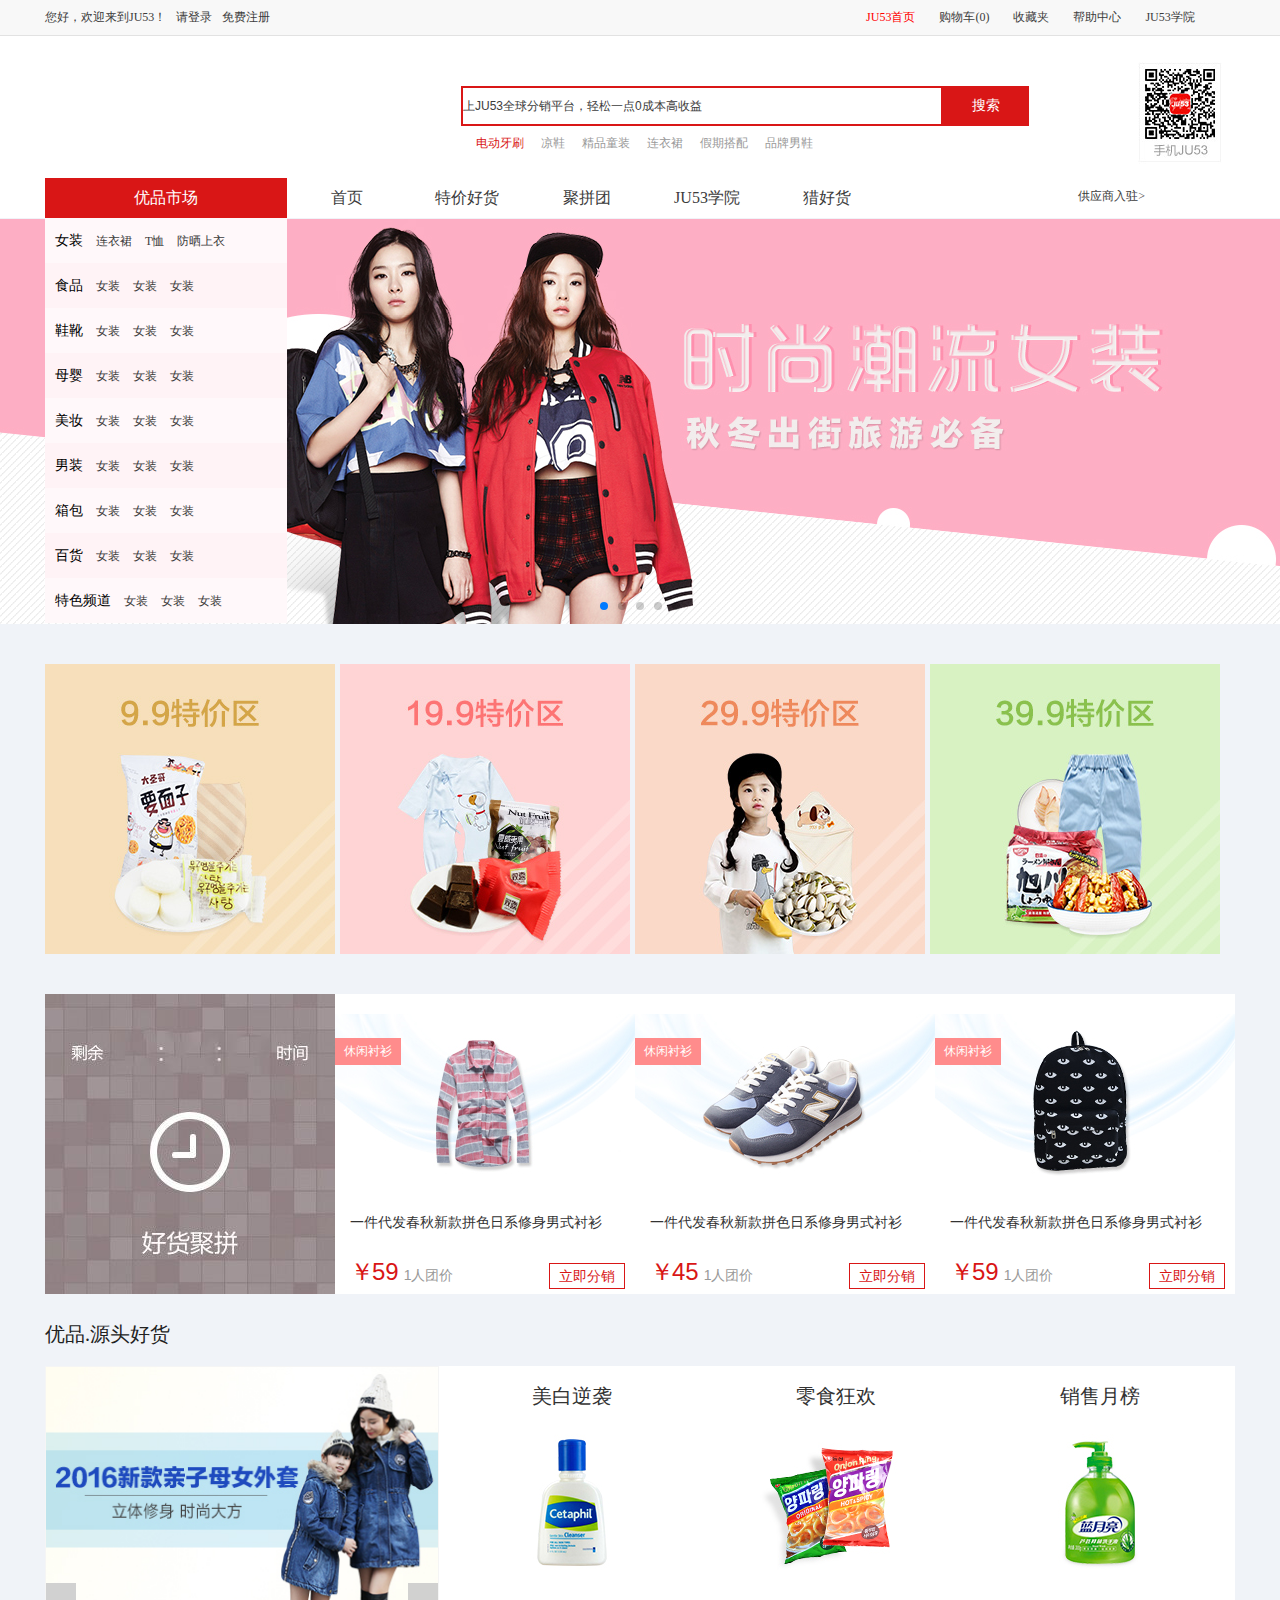
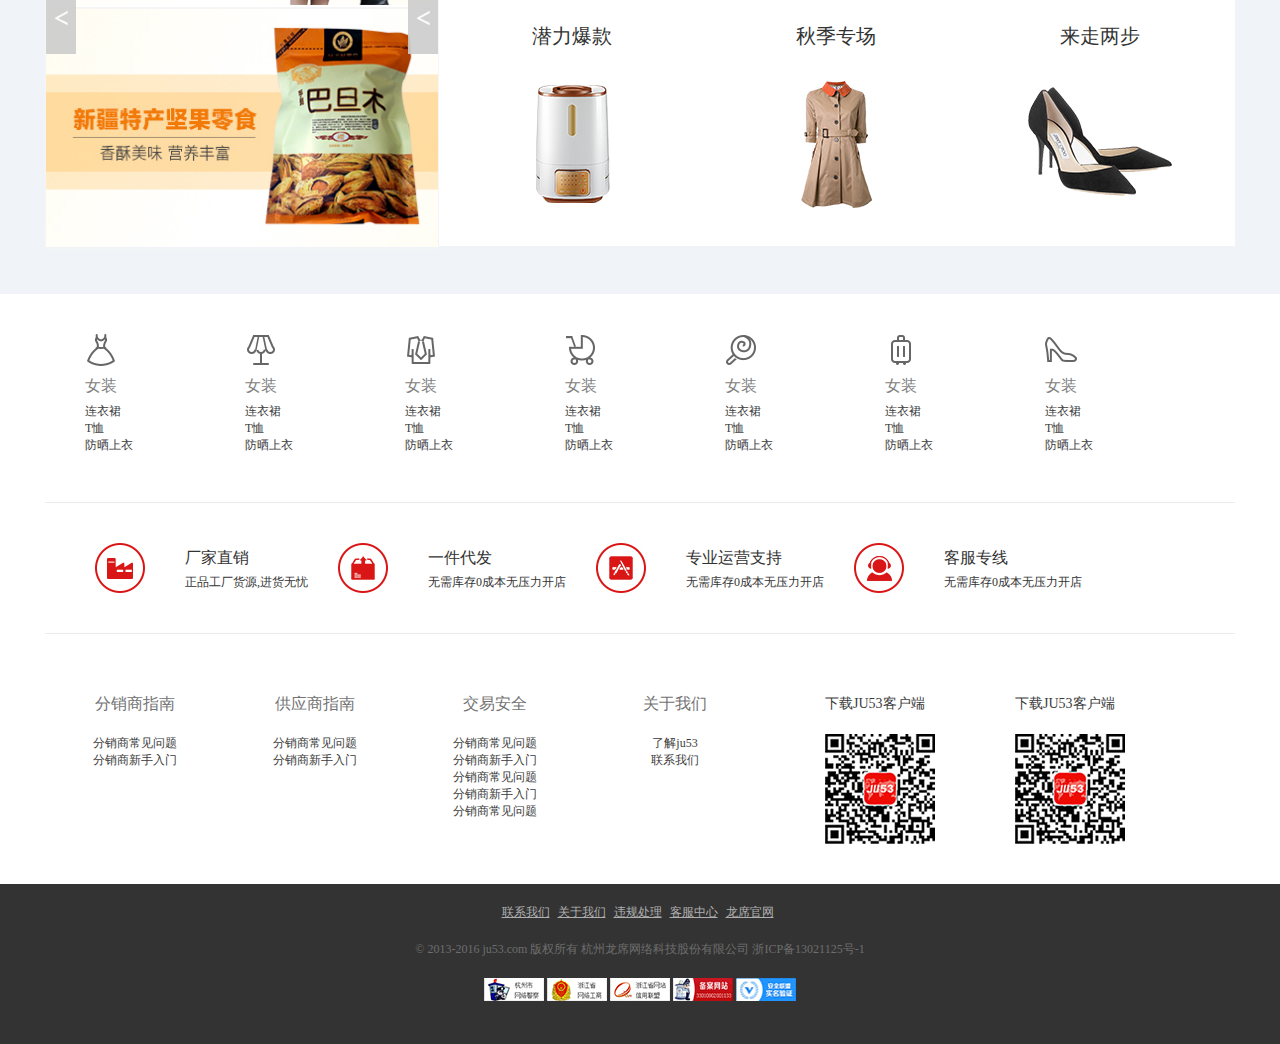
<file: index.html>
<!DOCTYPE html>
<html>

	<head>
		<meta charset="utf-8" />       
		<title>JU</title>
		<link href="css/swiper-3.4.2.min.css" rel="stylesheet" type="text/css" />

		<link href="css/animate.min.css" type="text/css" rel="stylesheet" />
		<link href="css/index01.css" rel="stylesheet" type="text/css" />
	
	</head>

	<body>
		
		
		
		
		
	<!--楼梯-->
	<div class="floor">
		<dl>
			<dt><img src="img/rt001.png"/> </dt>
			<dd class="floordd" style="float: left;">服饰鞋包</dd>
		</dl>
		<dl>
			<dt><img src="img/rt002.png"/></dt>
			<dd class="floordd" style="float: left;">母婴用品</dd>
		</dl>
		<dl>
			<dt><img src="img/rt003.png"/></dt>
			<dd class="floordd" style="float: left;">美妆日化</dd>
		</dl>
		<dl>
			<dt><img src="img/rt004.png"/></dt>
			<dd class="floordd" style="float: left;"> 饮料食品</dd>
		</dl>
		<dl>
			<dt><img src="img/rt005.png"/></dt>
			<dd class="floordd" style="float: left;">百货家居</dd>
		</dl>
		<dl class="zixunright">
			<dt><img src="img/rt006.png"/></dt>
			<dd>
				<ul class="floordd floorul">
					<li><img src="img/qqImg.png" style="width: 20px; height: 20px; float: left;"/>百货家居</li>
					<li><img src="img/qqImg.png" style="width: 20px; height: 20px; float: left;"/>百货家居</li>
					<li><img src="img/qqImg.png" style="width: 20px; height: 20px; float: left;"/>百货家居</li>
					<li><img src="img/qqImg.png" style="width: 20px; height: 20px; float: left;"/>百货家居</li>
					<li><img src="img/qqImg.png" style="width: 20px; height: 20px; float: left;"/>百货家居</li>
					<li><img src="img/qqImg.png" style="width: 20px; height: 20px; float: left;"/>百货家居</li>
				</ul>
			</dd>
			
		</dl>
		<dl>
			<dt><img src="img/rt007.png"/</dt>
			
		</dl>
	</div>
	
		
	
		
		
		
		<!--顶导航-->
		<div class="top">
			<div class="topnav">
				<ul class="tn_left">
					<li>您好，欢迎来到JU53！</li>
					<li>
						<a href="">请登录</a>
					</li>
					<li>
						<a href="">免费注册</a>
					</li>
				</ul>
				<ul class="tn_right">
					<li style="color: red;">JU53首页</li>
					<li>
						<a href="">购物车(0)</a>
					</li>
					<li>
						<a href="">收藏夹</a>
					</li>
					<li>
						<a href="">帮助中心</a>
					</li>
					<li>
						<a href="">JU53学院</a>
					</li>
				</ul>
				<div style="clear: both;">
					
				</div>
			</div>

		</div>
		<!--顶导航结束-->

		<div class="top_main">
			<div class="top_mainyx">

				<span class="logo"></span>

				<div class="form">
					<input type="text" name="suosu" id="suosu" value="上JU53全球分销平台，轻松一点0成本高收益" value="">
					<button>搜索</button>
					<div class="hotword">

						<a href="##" style="color: #D91616;">电动牙刷</a>
						<a href="##">凉鞋</a>
						<a href="##">精品童装</a>
						<a href="##">连衣裙</a>
						<a href="##">假期搭配</a>
						<a href="##">品牌男鞋</a>

					</div>
				</div>
			</div>

		</div>
		<!--主导航开始-->
		<div id="nav">

			<div class="mainnav">
				<p>优品市场</p>
				<ul class="list">
					<li class="bgff">
						<a href="##" class="fot14px ">女装</a>
						<a href="##">连衣裙</a>
						<a href="##">T恤</a>
						<a href="##">防晒上衣</a>
					</li>
					<li class="bgpk">
						<a href="##" class="fot14px">食品</a>
						<a href="##">女装</a>
						<a href="##">女装</a>
						<a href="##">女装</a>
					</li>
					<li class="bgff">
						<a href="##" class="fot14px ">鞋靴</a>
						<a href="##">女装</a>
						<a href="##">女装</a>
						<a href="##">女装</a>
					</li>
					<li class="bgpk">
						<a href="##" class="fot14px">母婴</a>
						<a href="##">女装</a>
						<a href="##">女装</a>
						<a href="##">女装</a>
					</li>
					<li class="bgff">
						<a href="##" class="fot14px ">美妆</a>
						<a href="##">女装</a>
						<a href="##">女装</a>
						<a href="##">女装</a>
					</li>
					<li class="bgpk">
						<a href="##" class="fot14px ">男装</a>
						<a href="##">女装</a>
						<a href="##">女装</a>
						<a href="##">女装</a>
					</li>
					<li class="bgff">
						<a href="##" class="fot14px ">箱包</a>
						<a href="##">女装</a>
						<a href="##">女装</a>
						<a href="##">女装</a>
					</li>
					<li  class="bgpk">
						<a href="##" class="fot14px ">百货</a>
						<a href="##">女装</a>
						<a href="##">女装</a>
						<a href="##">女装</a>
					</li>
					<li  class="bgff">
						<a href="##" class="fot14px ">特色频道</a>
						<a href="##">女装</a>
						<a href="##">女装</a>
						<a href="##">女装</a>
					</li>
					
				</ul>
				<ul class="navmenu">
					<li>
						<a href="">首页</a>
					</li>
					<li>
						<a href="index02.html">特价好货</a>
					</li>
					<li>
						<a href="">聚拼团</a>
					</li>
					<li>
						<a href="">JU53学院</a>
					</li>
					<li>
						<a href="index03.html">猎好货</a>
					</li>
				</ul>
				<span id="rz">
							供应商入驻>
						</span>
				<img src="img/ewm.jpg" class="navimg" />
			</div>

		</div>

		<!--主导航结束-->
		<!--banner开始-->
		<div class="banner">
			<div class="swiper-container">
    <div class="swiper-wrapper">
        <div class="swiper-slide " style="height: 405px; background:  center url(img/banner01.jpg);  background-size: cover;"></div>
        <div class="swiper-slide " style="height: 405px;  background: center url(img/banner02.jpg);   background-size: cover;"></div>
        <div class="swiper-slide " style="height: 405px;  background: center url(img/banner03.jpg);   background-size: cover;"></div>
        <div class="swiper-slide " style="height: 405px;  background: center url(img/banner04.jpg);   background-size: cover;"></div>
        <div class="swiper-slide " style="height: 405px;  background: center url(img/banner05.jpg);   background-size: cover;"></div>
    </div>
    <!-- 如果需要分页器 -->
    <div class="swiper-pagination"></div>
    

    
    
</div>
		</div>
		<!--banner结束-->
		<div></div>
<!--内容开始-->
<div class="content">
	
	<div class="conto" style="width:100%;">
		<div style="width:1190px">
		<img src="img/price04.jpg" />
		<img src="img/price03.jpg" />
		<img src="img/price02.jpg" />
		<img src="img/price01.jpg" />
		</div>
		
		
	</div>
	
	<div class="contt">
		<ul class="specialul">
			<li><img src="img/special_productBanner5.jpg"/></li>
			<li class="specialli ">
				
					<dl>
						<dt><img src="img/special_03.jpg"/></dt>
						<dd class="txt">休闲衬衫</dd>
						<dd class="text">一件代发春秋新款拼色日系修身男式衬衫</dd>
						<dd class="mom">
							<span class="money">￥</span>
							<span class="qn">59</span>
							<span class="peo">1人团价</span>
							<span class="fx">立即分销</span>
						</dd>
					</dl>
					
			
			</li>
			<li class="specialli ">
				
					<dl>
						<dt><img src="img/special_02.jpg"/></dt>
						<dd class="txt">休闲衬衫</dd>
						<dd class="text">一件代发春秋新款拼色日系修身男式衬衫</dd>
						<dd class="mom">
							<span class="money">￥</span>
							<span class="qn">45</span>
							<span class="peo">1人团价</span>
							<span class="fx">立即分销</span>
						</dd>
					</dl>
					
			
			</li>
			<li class="specialli ">
				
					<dl>
						<dt><img src="img/special_01.jpg"/></dt>
						<dd class="txt">休闲衬衫</dd>
						<dd class="text">一件代发春秋新款拼色日系修身男式衬衫</dd>
						<dd class="mom">
							<span class="money">￥</span>
							<span class="qn">59</span>
							<span class="peo">1人团价</span>
							<span class="fx">立即分销</span>
						</dd>
					</dl>
					
			
			</li>
		
		</ul>
		
	</div>
	
	
	
</div>


<!--源头好货-->
<div class="tab">
	

<div class="tab_1190">
	
	<h3 style="margin-bottom: 12px;">优品.源头好货</h3>
	<div class="tab_content">
		<div class="tab_left">
			<ul style="display:block;">
				<li class="border"><img src="img/tab_banner.jpg"/></li>
				<li  class="border"><img src="img/tab_bannert.jpg"/</li>
			</ul>
			<ul style="display: none;">
				<li  class="border"><img src="img/tab02.jpg"/></li>
				<li  class="border"><img src="img/tableft01.jpg"/></li>
			</ul>
			<div class="jt">
					
				<li class="li01"></li>
				<li class="li02"></li>
			
			</div>
		
		</div>
		<div class="tab_right">
			<ul>
				<li>
					<p>美白逆袭</p>
					<img src="img/tabt.jpg"/>
				</li>
				<li>
					<p>零食狂欢</p>
					<img src="img/tabs.jpg"/>
				</li>
				<li>
					<p>销售月榜</p>
					<img src="img/tabo.jpg"/>
				</li>
				<li>
					<p>潜力爆款</p>
					<img src="img/tabe.jpg"/>
				</li>
				<li>
					<p>秋季专场</p>
					<img src="img/tabf.jpg"/>
				</li>
				<li>
					<p>来走两步</p>
					<img src="img/tabh.jpg"/>
				</li>
				
				
				
			</ul>
		</div>
		
	</div>
	
</div>
</div>
<!--脚注-->
<div class="footer">
	<ul class="footer1190">
		<li>
			<p>
				<img src="img/ft004.png" />
			</p>
			
			<div id="fot">
				<p>女装</p>
				<p>连衣裙</p>
				<p>T恤</p>
				<p>防晒上衣</p>
			</div>
				
			
		</li>
		<li>
			<p>
				<img src="img/ft001.png" />
			</p>
			
			<div  id="fot">
				<p>女装</p>
				<p>连衣裙</p>
				<p>T恤</p>
				<p>防晒上衣</p>
			</div>
		</li>
		<li>
			<p>
				<img src="img/ft002.png" />
			</p>
			
			<div  id="fot">
				<p>女装</p>
				<p>连衣裙</p>
				<p>T恤</p>
				<p>防晒上衣</p>
			</div>
		</li>
		<li>
			<p>
				<img src="img/ft003.png" />
			</p>
			
			<div  id="fot">
				<p>女装</p>
				<p>连衣裙</p>
				<p>T恤</p>
				<p>防晒上衣</p>
			</div>
		</li>
		<li>
			<p>
				<img src="img/ft005.png" />
			</p>
			
			<div id="fot">
				<p>女装</p>
				<p>连衣裙</p>
				<p>T恤</p>
				<p>防晒上衣</p>
			</div>
		</li>
		<li>
			<p>
				<img src="img/ft006.png" />
			</p>
			
			<div  id="fot">
				<p>女装</p>
				<p>连衣裙</p>
				<p>T恤</p>
				<p>防晒上衣</p>
			</div>
		</li>
		<li>
			<p>
				<img src="img/ft007.png" />
			</p>
			
			<div  id="fot">
				<p>女装</p>
				<p>连衣裙</p>
				<p>T恤</p>
				<p>防晒上衣</p>
			</div>
		</li>
		
		
	</ul>
	
	<div class="log">
		<div class="logo_1190">
			<ul>
				<li>
					<img src="img/ft02.jpg"/>
					
				</li>
				
				
				<li class="float">
					<p>厂家直销</p>
					<p>正品工厂货源,进货无忧</p>
				</li>
				
				
				<li>
					<img src="img/ft03.jpg" />
				</li>
				
				
				<li  class="float">
					<p>一件代发</p>
					<p>无需库存0成本无压力开店</p>
				</li>
				
				<li>
					<img src="img/ft04.jpg" />
				</li>
				
				
				<li  class="float">
					<p>专业运营支持</p>
					<p>无需库存0成本无压力开店</p>
				</li>
				
				
				<li>
					<img src="img/ft05.jpg" />
				</li>
				
				
				<li  class="float">
					<p>客服专线</p>
					<p>无需库存0成本无压力开店</p>
				</li>
			</ul>
		</div>
	</div>
	
	<div class="down">
		<ul>
			<li class="firetli">分销商指南</li>
			<li>分销商常见问题</li>
			<li>分销商新手入门</li>
			
		</ul>
		
		
		<ul>
			<li class="firetli">供应商指南</li>
			<li>分销商常见问题</li>
			<li>分销商新手入门</li>
			
		</ul>
		
		
		<ul>
			<li class="firetli">交易安全</li>
			<li>分销商常见问题</li>
			<li>分销商新手入门</li>
			<li>分销商常见问题</li>
			<li>分销商新手入门</li>
			<li>分销商常见问题</li>
		
		</ul>
		<ul>
			<li class="firetli">关于我们</li>
			<li>了解ju53</li>
			<li>联系我们</li>
			
		</ul>
		
		
		<div class="down_logo">
			<div>
				<p>下载JU53客户端</p>
				<img src="img/ft06.jpg" />
			</div>
			
			<div>
				<p>下载JU53客户端</p>
				<img src="img/ft06.jpg" />
			</div>
		</div>
	</div>
	

</div>
<div class="foot">
	<div>
		<a href="">联系我们</a>
		<a href="">关于我们</a>
		<a href="">违规处理</a>
		<a href="">客服中心</a>
		<a href="">龙席官网</a>
		
	</div>
	<div style="color: #6e6e6e;">
            © 2013-2016 ju53.com 版权所有 杭州龙席网络科技股份有限公司 浙ICP备13021125号-1
    </div>
    <div class="foot_img">
    	<img src="img/ft08.jpg" />
    	<img src="img/ft09.jpg" />
    	<img src="img/ft10.jpg" />
    	<img src="img/ft11.jpg" />
    	<img src="img/ft12.jpg" />
    </div>
  
		
</div>


	
		<!--极速玩转分销-->

    
    		<div id="quikShare">
			<div class="quik_yx">
				<img src="img/quik_share.png" />
				<span class="exit_x">X</span>
			</div>
		</div>
		

	</body>
<script src="js/jquery-1.11.1.js"></script>
<script type="text/javascript" src="js/swiper-3.4.2.min.js"></script>
<script type="text/javascript">
	        
  var mySwiper = new Swiper ('.swiper-container', {
    
    loop: true,
    autoplayDisableOnInteraction : false,
    autoplay : 3000,
    
    // 如果需要分页器
    pagination: '.swiper-pagination',
  
  })

$(".floor dl").hover(function(){
	
	var i=$(this).index()+1;
	if(i<7){
			$(this).children("dd").show();
			$(this).children("dd").css("color", "rgb(217, 22, 22)");
			$(this).children("dt").find("img").eq(0).css("background-color","rgb(255, 245, 245)");//.find("img").;
			$(this).children("dt").find("img").eq(0).attr("src","img/rt0"+i+".png");
	}
	

},function(){
	var i=$(this).index()+1;
	if(i<7){
			$(this).children("dd").hide();
			$(this).children("dd").css("color", "rgb(217, 22, 22)");
			$(this).children("dt").find("img").eq(0).css("background-color","rgb(255, 255, 255)");//.find("img").;
			$(this).children("dt").find("img").eq(0).attr("src","img/rt00"+i+".png");
	} 
	
	
})
var currentIndex=0;//当前索引值等于0时
//var len=$(".tab_left ul").length-1;//ul的长度
//len=1
$(".li01").click(function(){
	//a=0进来
		currentIndex++;//当前a=1；
		//ul[0,1,2,3,4],默认ul[0]
		$(".tab_left ul").eq(currentIndex).show().siblings('ul').hide();	
		//ul[4]>>ul[0]
		if(currentIndex==$(".tab_left ul").length-1)
		{
			currentIndex=-1;
		}
})

$(".li02").click(function(){
		currentIndex++;
		$(".tab_left ul").eq(currentIndex).show().siblings('ul').hide();	
		if(currentIndex==$(".tab_left ul").length-1)
		{
			currentIndex=-1;
		}

})


$(".tab_right img").hover(function(){
	
	$(this).css("transform","translate(20px)");
	$(this).css("transition","2s");
	
	
},function(){
	$(this).css("transform","translate(0px)");
	$(this).css("transition","2s");
	
	
	
})
//固定底部


	//获取对应元素距离屏幕顶端的像素值
	var gao=$(".contt").offset().top;
	 
	var show = true; 
	
	$(window).scroll(function(){
		var huadong=$(document).scrollTop();
		
		if(huadong > gao && show ){
			/*停止所有动画防止animate重复*/
			$("#quikShare").stop();
			$(".floor").stop();
			$("#quikShare").fadeIn().animate({"left":"0"},1000);
			$(".floor").fadeIn().animate({"margin":"auto 95%"},1000);
	
		}
	
	});
	
	$("#quikShare .exit_x").click(function(){
		
		$("#quikShare").fadeOut().animate({"left":"-100%"},1000);
		show = false;
	});





</script>

</html>
</file>
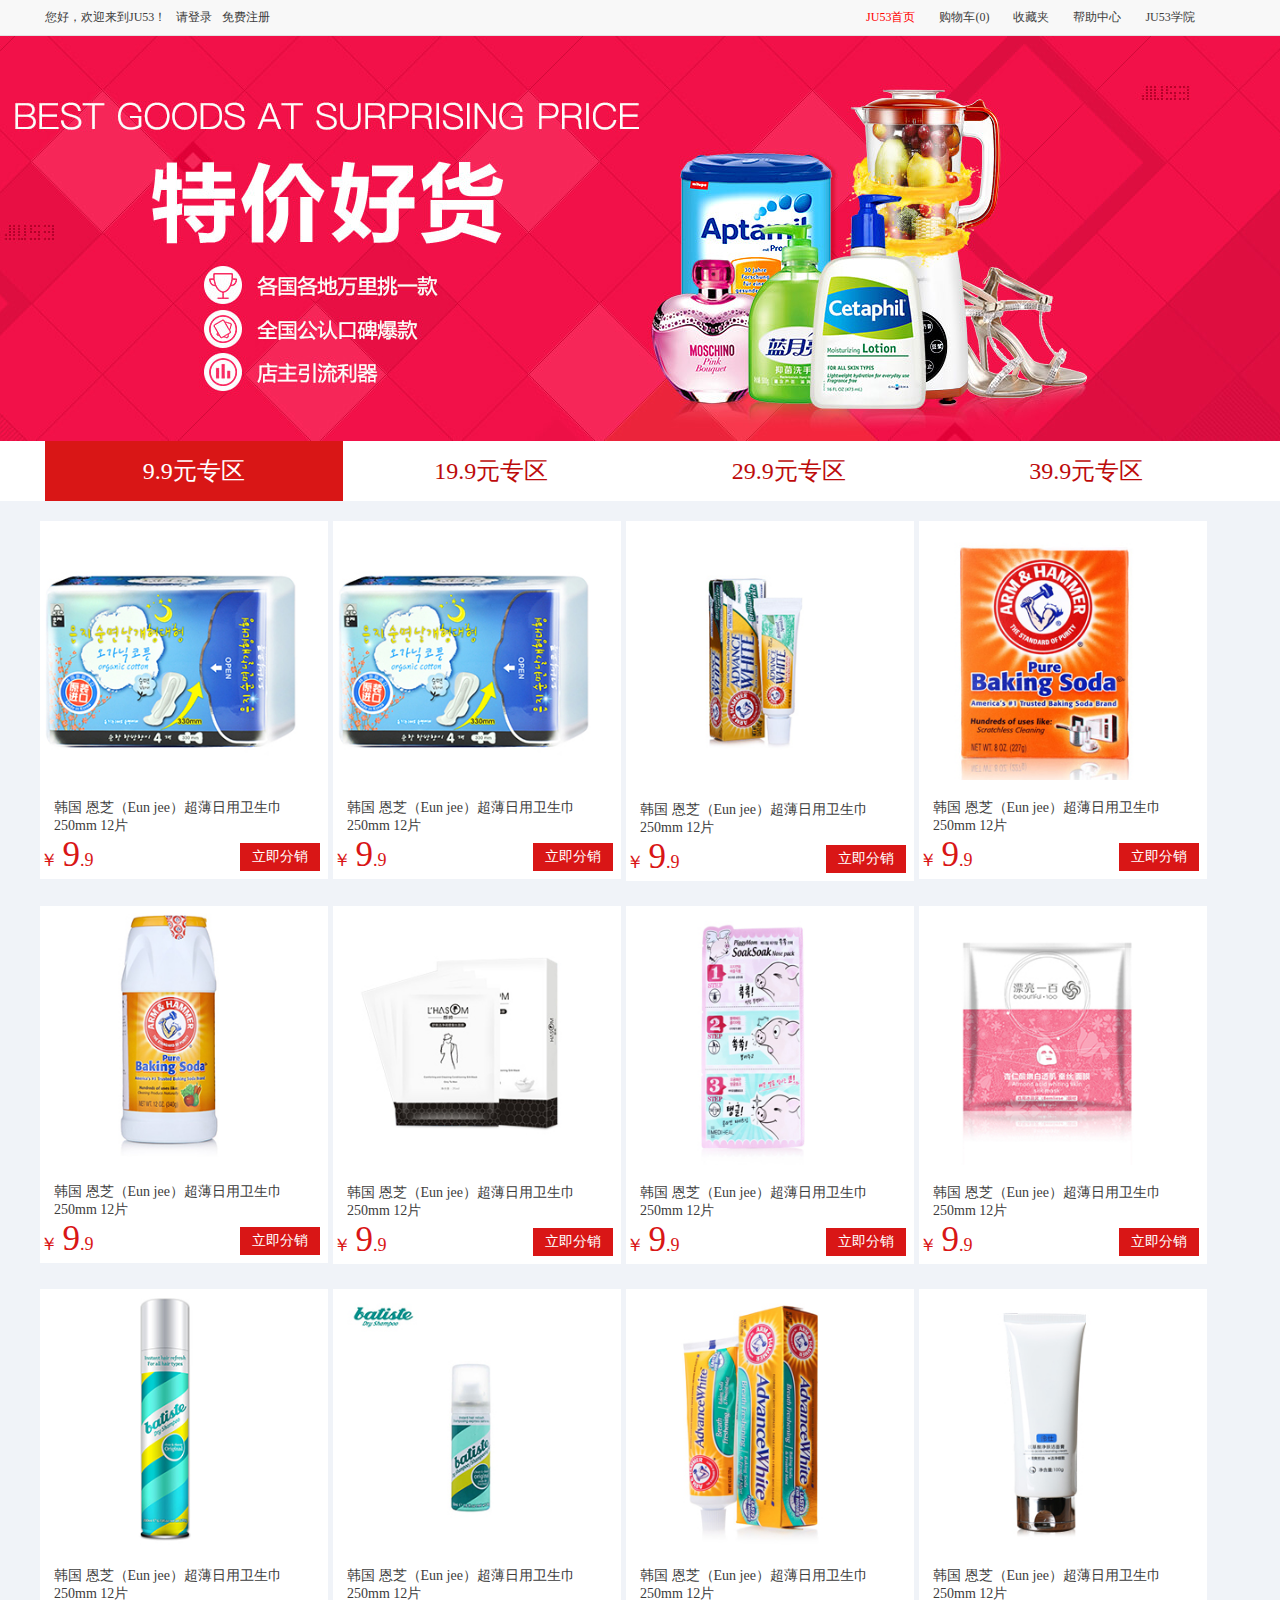
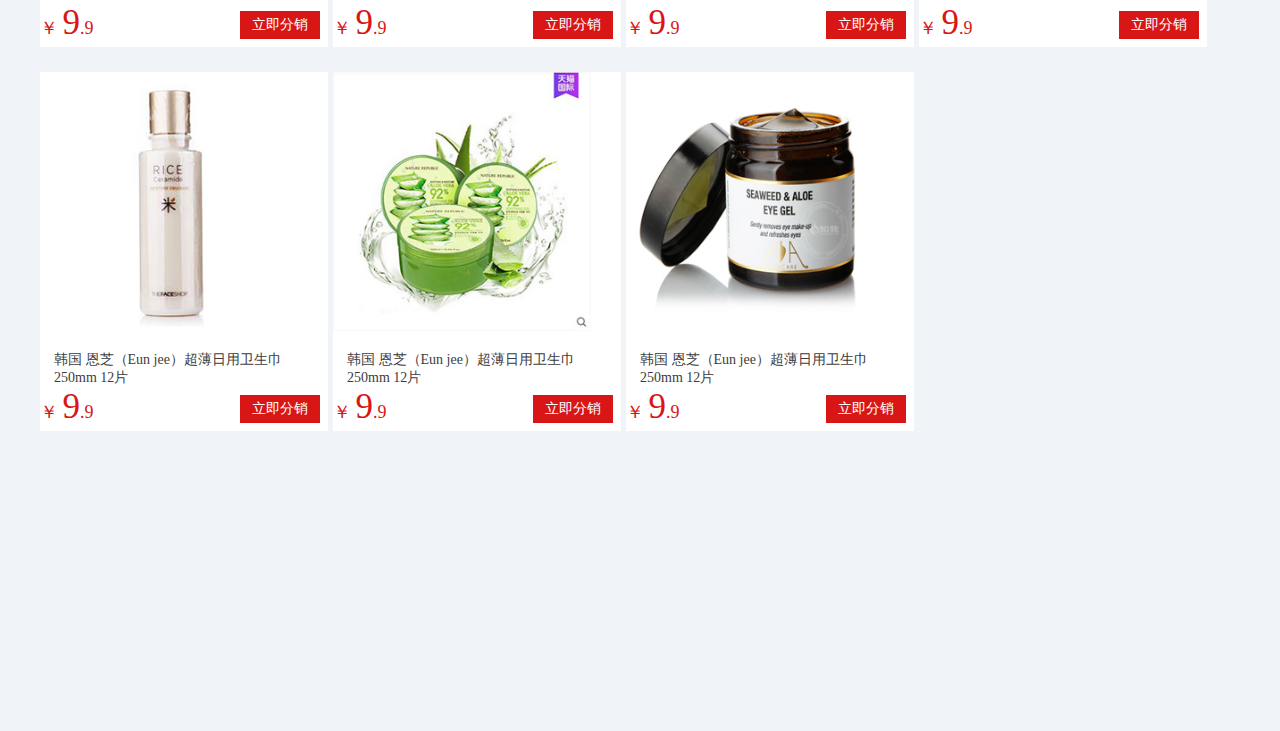
<file: index02.html>
<!DOCTYPE html>
<html>

	<head>
		<meta charset="UTF-8">
		<title>特价好货</title>
		<link href="css/index02.css" rel="stylesheet" type="text/css" />
	</head>

	<body>

		<!--顶导航-->
		<div class="top">
			<div class="topnav">
				<ul class="tn_left">
					<li>您好，欢迎来到JU53！</li>
					<li>
						<a href="">请登录</a>
					</li>
					<li>
						<a href="">免费注册</a>
					</li>
				</ul>
				<ul class="tn_right">
					<li style="color: red;">JU53首页</li>
					<li>
						<a href="">购物车(0)</a>
					</li>
					<li>
						<a href="">收藏夹</a>
					</li>
					<li>
						<a href="">帮助中心</a>
					</li>
					<li>
						<a href="">JU53学院</a>
					</li>
				</ul>
				<div style="clear: both;">

				</div>
			</div>

		</div>
		<!--顶导航结束-->
		<!--banner-->
		<div id="banner">
			<img src="img/tj01.jpg" />
		</div>
		<!--tab-->
		<div class="tab">
			<div class="tabnew">
				<ul class="tabx">
					<li class="change">9.9元专区</li>
					<li>19.9元专区</li>
					<li>29.9元专区</li>
					<li>39.9元专区</li>

				</ul>
				<!--整屏的选项卡的盒子-->
				<div class="taball">
					<!--9.9区-->
					<div class="nine">
						<ul class="nineul">
							<li>
								<img src="img/hd01.jpg" />
								<p class="hanzi">韩国 恩芝（Eun jee）超薄日用卫生巾 250mm 12片</p>
								<p class="n9">
									￥
									<span class="Big9">9</span>.9
								</p>
								<div class="nine_one">
								立即分销
								</div>
								<div class="nine_two">
									佣金:￥19.10
									<span>建议零售价:￥29.00</span>
								</div>
							</li>
							
							
							
							
							
							<li>
									<img src="img/hd02.jpg" />
								<p class="hanzi">韩国 恩芝（Eun jee）超薄日用卫生巾 250mm 12片</p>
								<p class="n9">
									￥
									<span class="Big9">9</span>.9
								</p>
								<div class="nine_one">
								立即分销
								</div>
								<div class="nine_two">
									佣金:￥19.10
									<span>建议零售价:￥29.00</span>
								</div>
							</li>
							
							
							
							
							<li>
									<img src="img/hd03.jpg" />
								<p class="hanzi">韩国 恩芝（Eun jee）超薄日用卫生巾 250mm 12片</p>
								<p class="n9">
									￥
									<span class="Big9">9</span>.9
								</p>
								<div class="nine_one">
								立即分销
								</div>
								<div class="nine_two">
									佣金:￥19.10
									<span>建议零售价:￥29.00</span>
								</div>
							</li>
							
							
							<li>
									<img src="img/hd04.jpg" />
								<p class="hanzi">韩国 恩芝（Eun jee）超薄日用卫生巾 250mm 12片</p>
								<p class="n9">
									￥
									<span class="Big9">9</span>.9
								</p>
								<div class="nine_one">
								立即分销
								</div>
								<div class="nine_two">
									佣金:￥19.10
									<span>建议零售价:￥29.00</span>
								</div>
							</li>
							
							<div style="clear: both;"></div>
							
							<li>
									<img src="img/hd05.jpg" />
								<p class="hanzi">韩国 恩芝（Eun jee）超薄日用卫生巾 250mm 12片</p>
								<p class="n9">
									￥
									<span class="Big9">9</span>.9
								</p>
								<div class="nine_one">
								立即分销
								</div>
								<div class="nine_two">
									佣金:￥19.10
									<span>建议零售价:￥29.00</span>
								</div>
							</li>
							
							<li>
									<img src="img/hd06.jpg" />
								<p class="hanzi">韩国 恩芝（Eun jee）超薄日用卫生巾 250mm 12片</p>
								<p class="n9">
									￥
									<span class="Big9">9</span>.9
								</p>
								<div class="nine_one">
								立即分销
								</div>
								<div class="nine_two">
									佣金:￥19.10
									<span>建议零售价:￥29.00</span>
								</div>
							</li>
							<li>
									<img src="img/hd07.jpg" />
								<p class="hanzi">韩国 恩芝（Eun jee）超薄日用卫生巾 250mm 12片</p>
								<p class="n9">
									￥
									<span class="Big9">9</span>.9
								</p>
								<div class="nine_one">
								立即分销
								</div>
								<div class="nine_two">
									佣金:￥19.10
									<span>建议零售价:￥29.00</span>
								</div>
							</li>
							
							
							<li>
									<img src="img/hd08.jpg" />
								<p class="hanzi">韩国 恩芝（Eun jee）超薄日用卫生巾 250mm 12片</p>
								<p class="n9">
									￥
									<span class="Big9">9</span>.9
								</p>
								<div class="nine_one">
								立即分销
								</div>
								<div class="nine_two">
									佣金:￥19.10
									<span>建议零售价:￥29.00</span>
								</div>
							</li>
							
								<div style="clear: both;"></div>
							<li>
									<img src="img/hd09.jpg" />
								<p class="hanzi">韩国 恩芝（Eun jee）超薄日用卫生巾 250mm 12片</p>
								<p class="n9">
									￥
									<span class="Big9">9</span>.9
								</p>
								<div class="nine_one">
								立即分销
								</div>
								<div class="nine_two">
									佣金:￥19.10
									<span>建议零售价:￥29.00</span>
								</div>
							</li>
							
							
							<li>
									<img src="img/hd10.jpg" />
								<p class="hanzi">韩国 恩芝（Eun jee）超薄日用卫生巾 250mm 12片</p>
								<p class="n9">
									￥
									<span class="Big9">9</span>.9
								</p>
								<div class="nine_one">
								立即分销
								</div>
								<div class="nine_two">
									佣金:￥19.10
									<span>建议零售价:￥29.00</span>
								</div>
							</li>
							
							
							<li>
									<img src="img/hd11.jpg" />
								<p class="hanzi">韩国 恩芝（Eun jee）超薄日用卫生巾 250mm 12片</p>
								<p class="n9">
									￥
									<span class="Big9">9</span>.9
								</p>
								<div class="nine_one">
								立即分销
								</div>
								<div class="nine_two">
									佣金:￥19.10
									<span>建议零售价:￥29.00</span>
								</div>
							</li>
							
							
							<li>
									<img src="img/hd12.jpg" />
								<p class="hanzi">韩国 恩芝（Eun jee）超薄日用卫生巾 250mm 12片</p>
								<p class="n9">
									￥
									<span class="Big9">9</span>.9
								</p>
								<div class="nine_one">
								立即分销
								</div>
								<div class="nine_two">
									佣金:￥19.10
									<span>建议零售价:￥29.00</span>
								</div>
							</li>
								<div style="clear: both;"></div>
							
							<li>
									<img src="img/hd13.jpg" />
								<p class="hanzi">韩国 恩芝（Eun jee）超薄日用卫生巾 250mm 12片</p>
								<p class="n9">
									￥
									<span class="Big9">9</span>.9
								</p>
								<div class="nine_one">
								立即分销
								</div>
								<div class="nine_two">
									佣金:￥19.10
									<span>建议零售价:￥29.00</span>
								</div>
							</li>
							
							
							<li>
									<img src="img/hd14.jpg" />
								<p class="hanzi">韩国 恩芝（Eun jee）超薄日用卫生巾 250mm 12片</p>
								<p class="n9">
									￥
									<span class="Big9">9</span>.9
								</p>
								<div class="nine_one">
								立即分销
								</div>
								<div class="nine_two">
									佣金:￥19.10
									<span>建议零售价:￥29.00</span>
								</div>
							</li>
							
							<li>
									<img src="img/hd15.jpg" />
								<p class="hanzi">韩国 恩芝（Eun jee）超薄日用卫生巾 250mm 12片</p>
								<p class="n9">
									￥
									<span class="Big9">9</span>.9
								</p>
								<div class="nine_one">
								立即分销
								</div>
								<div class="nine_two">
									佣金:￥19.10
									<span>建议零售价:￥29.00</span>
								</div>
							</li>
						

						</ul>

					</div>








<!--19.9区-->
					<div class="nineteen">
						<ul class="nineul">
							<li>
								<img src="img/hd08.jpg" />
								<p class="hanzi">韩国 恩芝（Eun jee）超薄日用卫生巾 250mm 12片</p>
								<p class="n9">
									￥
									<span class="Big9">9</span>.9
								</p>
								<div class="nine_one">
								立即分销
								</div>
								<div class="nine_two">
									佣金:￥19.10
									<span>建议零售价:￥29.00</span>
								</div>
							</li>
							
							
							
							
							
							<li>
									<img src="img/hd02.jpg" />
								<p class="hanzi">韩国 恩芝（Eun jee）超薄日用卫生巾 250mm 12片</p>
								<p class="n9">
									￥
									<span class="Big9">9</span>.9
								</p>
								<div class="nine_one">
								立即分销
								</div>
								<div class="nine_two">
									佣金:￥19.10
									<span>建议零售价:￥29.00</span>
								</div>
							</li>
							
							
							
							
							<li>
									<img src="img/hd03.jpg" />
								<p class="hanzi">韩国 恩芝（Eun jee）超薄日用卫生巾 250mm 12片</p>
								<p class="n9">
									￥
									<span class="Big9">9</span>.9
								</p>
								<div class="nine_one">
								立即分销
								</div>
								<div class="nine_two">
									佣金:￥19.10
									<span>建议零售价:￥29.00</span>
								</div>
							</li>
							
							
							<li>
									<img src="img/hd04.jpg" />
								<p class="hanzi">韩国 恩芝（Eun jee）超薄日用卫生巾 250mm 12片</p>
								<p class="n9">
									￥
									<span class="Big9">9</span>.9
								</p>
								<div class="nine_one">
								立即分销
								</div>
								<div class="nine_two">
									佣金:￥19.10
									<span>建议零售价:￥29.00</span>
								</div>
							</li>
								<div style="clear: both;"></div>
							
							
							<li>
									<img src="img/hd05.jpg" />
								<p class="hanzi">韩国 恩芝（Eun jee）超薄日用卫生巾 250mm 12片</p>
								<p class="n9">
									￥
									<span class="Big9">9</span>.9
								</p>
								<div class="nine_one">
								立即分销
								</div>
								<div class="nine_two">
									佣金:￥19.10
									<span>建议零售价:￥29.00</span>
								</div>
							</li>
							
							<li>
									<img src="img/hd06.jpg" />
								<p class="hanzi">韩国 恩芝（Eun jee）超薄日用卫生巾 250mm 12片</p>
								<p class="n9">
									￥
									<span class="Big9">9</span>.9
								</p>
								<div class="nine_one">
								立即分销
								</div>
								<div class="nine_two">
									佣金:￥19.10
									<span>建议零售价:￥29.00</span>
								</div>
							</li>
							<li>
									<img src="img/hd07.jpg" />
								<p class="hanzi">韩国 恩芝（Eun jee）超薄日用卫生巾 250mm 12片</p>
								<p class="n9">
									￥
									<span class="Big9">9</span>.9
								</p>
								<div class="nine_one">
								立即分销
								</div>
								<div class="nine_two">
									佣金:￥19.10
									<span>建议零售价:￥29.00</span>
								</div>
							</li>
							
							
							<li>
									<img src="img/hd08.jpg" />
								<p class="hanzi">韩国 恩芝（Eun jee）超薄日用卫生巾 250mm 12片</p>
								<p class="n9">
									￥
									<span class="Big9">9</span>.9
								</p>
								<div class="nine_one">
								立即分销
								</div>
								<div class="nine_two">
									佣金:￥19.10
									<span>建议零售价:￥29.00</span>
								</div>
							</li>
								<div style="clear: both;"></div>
							
							<li>
									<img src="img/hd09.jpg" />
								<p class="hanzi">韩国 恩芝（Eun jee）超薄日用卫生巾 250mm 12片</p>
								<p class="n9">
									￥
									<span class="Big9">9</span>.9
								</p>
								<div class="nine_one">
								立即分销
								</div>
								<div class="nine_two">
									佣金:￥19.10
									<span>建议零售价:￥29.00</span>
								</div>
							</li>
							
							
							<li>
									<img src="img/hd10.jpg" />
								<p class="hanzi">韩国 恩芝（Eun jee）超薄日用卫生巾 250mm 12片</p>
								<p class="n9">
									￥
									<span class="Big9">9</span>.9
								</p>
								<div class="nine_one">
								立即分销
								</div>
								<div class="nine_two">
									佣金:￥19.10
									<span>建议零售价:￥29.00</span>
								</div>
							</li>
							
							
							<li>
									<img src="img/hd11.jpg" />
								<p class="hanzi">韩国 恩芝（Eun jee）超薄日用卫生巾 250mm 12片</p>
								<p class="n9">
									￥
									<span class="Big9">9</span>.9
								</p>
								<div class="nine_one">
								立即分销
								</div>
								<div class="nine_two">
									佣金:￥19.10
									<span>建议零售价:￥29.00</span>
								</div>
							</li>
							
							
							<li>
									<img src="img/hd12.jpg" />
								<p class="hanzi">韩国 恩芝（Eun jee）超薄日用卫生巾 250mm 12片</p>
								<p class="n9">
									￥
									<span class="Big9">9</span>.9
								</p>
								<div class="nine_one">
								立即分销
								</div>
								<div class="nine_two">
									佣金:￥19.10
									<span>建议零售价:￥29.00</span>
								</div>
							</li>
							
								<div style="clear: both;"></div>
							<li>
									<img src="img/hd13.jpg" />
								<p class="hanzi">韩国 恩芝（Eun jee）超薄日用卫生巾 250mm 12片</p>
								<p class="n9">
									￥
									<span class="Big9">9</span>.9
								</p>
								<div class="nine_one">
								立即分销
								</div>
								<div class="nine_two">
									佣金:￥19.10
									<span>建议零售价:￥29.00</span>
								</div>
							</li>
							
							
							<li>
									<img src="img/hd14.jpg" />
								<p class="hanzi">韩国 恩芝（Eun jee）超薄日用卫生巾 250mm 12片</p>
								<p class="n9">
									￥
									<span class="Big9">9</span>.9
								</p>
								<div class="nine_one">
								立即分销
								</div>
								<div class="nine_two">
									佣金:￥19.10
									<span>建议零售价:￥29.00</span>
								</div>
							</li>
							
							<li>
									<img src="img/hd15.jpg" />
								<p class="hanzi">韩国 恩芝（Eun jee）超薄日用卫生巾 250mm 12片</p>
								<p class="n9">
									￥
									<span class="Big9">9</span>.9
								</p>
								<div class="nine_one">
								立即分销
								</div>
								<div class="nine_two">
									佣金:￥19.10
									<span>建议零售价:￥29.00</span>
								</div>
							</li>
						

						</ul>

					</div>
				</div>

			</div>

		</div>
		<script src="js/jquery-1.11.1.js"></script>
		<script type="text/javascript" src="js/index02.js"></script>
	</body>

</html>
</file>
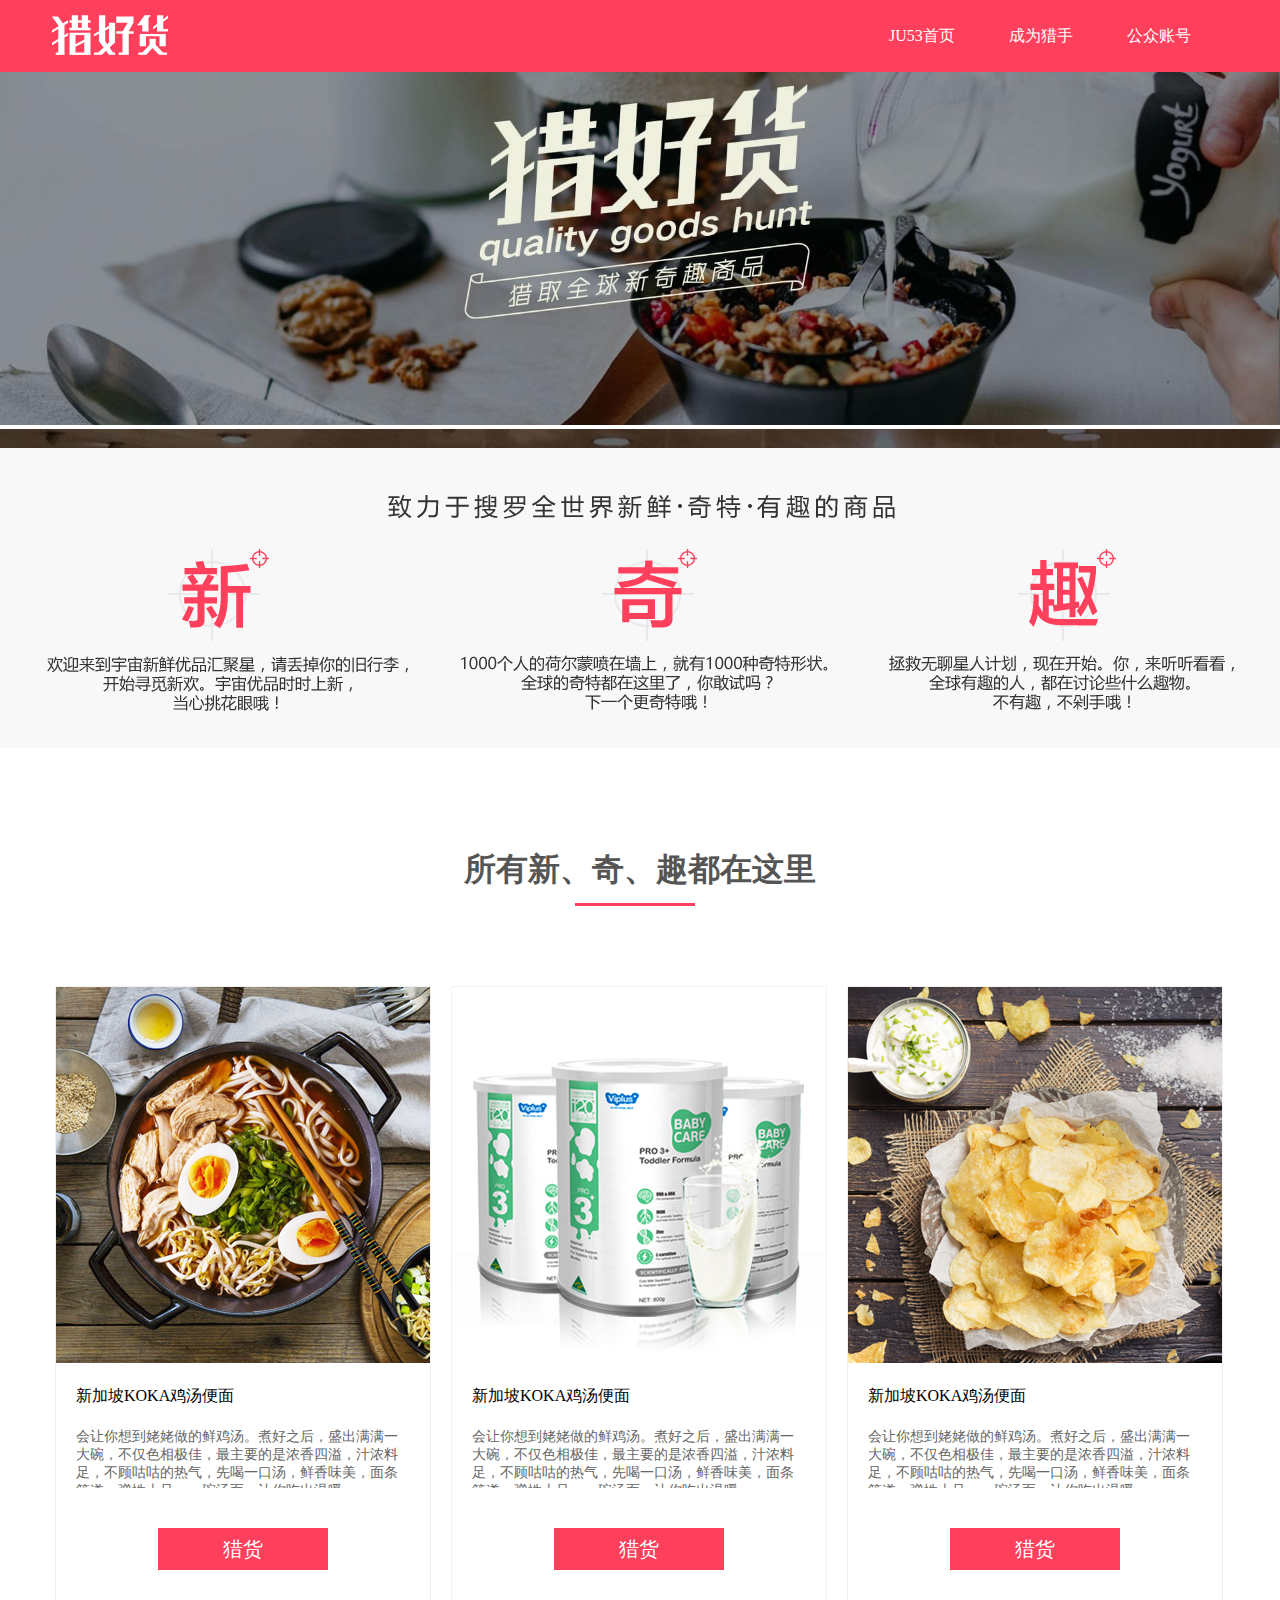
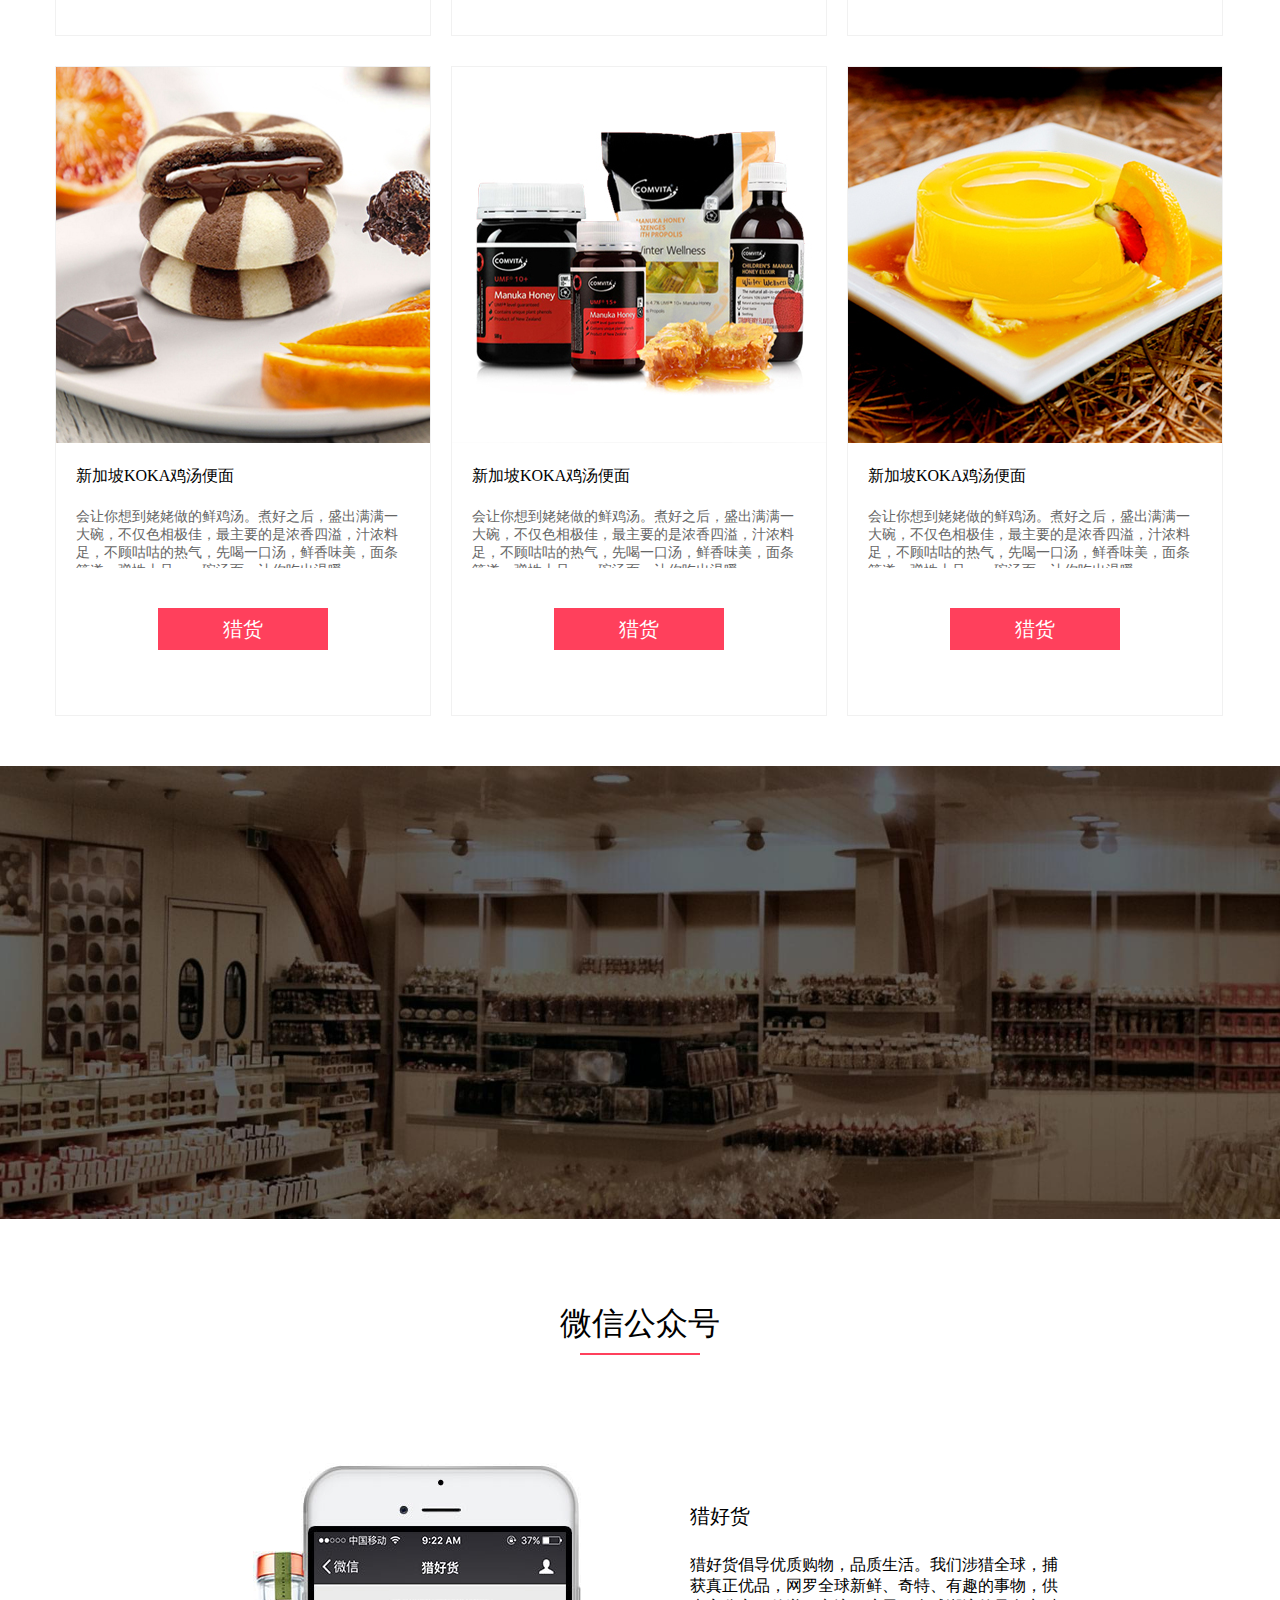
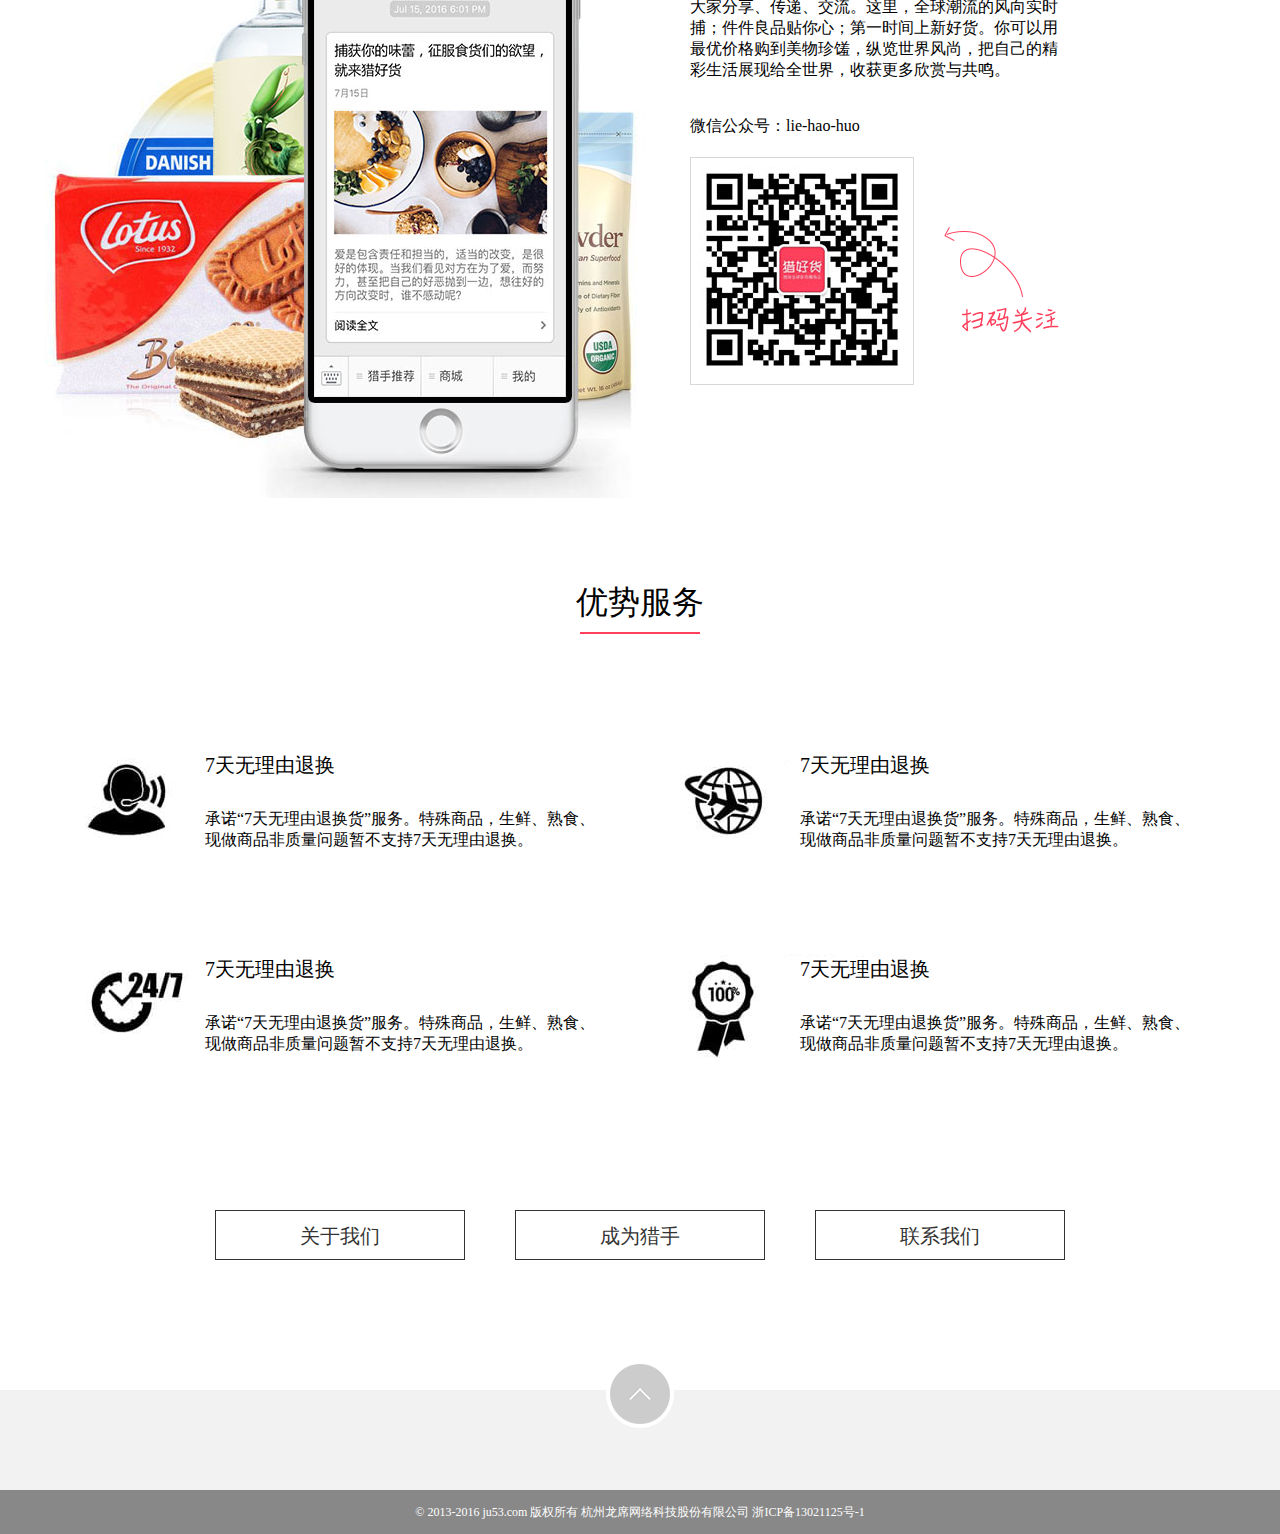
<file: index03.html>
<!DOCTYPE html>
<html>

	<head>
		<meta charset="UTF-8">
		<title>猎好货</title>
		<link rel="stylesheet" type="text/css" href="css/index03.css" />
	</head>

	<body>
		<!--导航-->
		<div id="nav">
			<div class="mainnav">
				<div class="navLogo">
					<img src="img/hunt_logo.png" />
				</div>
				<div class="navmenu">
					<a href="">JU53首页</a>
					<a href="">成为猎手</a>
					<a href="">公众账号</a>
				</div>
			</div>
		</div>
		<!--banner-->
		<div class="banner">

			<img src="img/hunt_banner.jpg" />
			<img src="img/hunt_banner2.jpg" />

		</div>

		<div class="text">
			<div class="text_img">

				<img src="img/hunt_bannerTxt.png" />

			</div>
		</div>
		<div class="list">
			<div class="list_menu">
				<h3>所有新、奇、趣都在这里</h3>
				<span id="span"></span>

				<ul class="list_tab">

					<li>
						<dl>
							<dt style="height: 376px;"><img src="img/proList_pro1.jpg"/></dt>
							<dd class="dd01">新加坡KOKA鸡汤便面</dd>
							<dd class="dd02">会让你想到姥姥做的鲜鸡汤。煮好之后，盛出满满一大碗，不仅色相极佳，最主要的是浓香四溢，汁浓料足，不顾咕咕的热气，先喝一口汤，鲜香味美，面条筋道，弹性十足。一碗汤面，让你吃出温暖。</dd>
							<dd class="dd03">猎货</dd>
							<dd class="dd04">
								<img src="img/hunt_ewm1.jpg" />
							</dd>
						</dl>

					</li>
					<li>
						<dl>
							<dt style="height: 376px;"><img src="img/proList_pro2.jpg"/></dt>
							<dd class="dd01">新加坡KOKA鸡汤便面</dd>
							<dd class="dd02">会让你想到姥姥做的鲜鸡汤。煮好之后，盛出满满一大碗，不仅色相极佳，最主要的是浓香四溢，汁浓料足，不顾咕咕的热气，先喝一口汤，鲜香味美，面条筋道，弹性十足。一碗汤面，让你吃出温暖。</dd>
							<dd class="dd03">猎货</dd>
							<dd class="dd04">
								<img src="img/hunt_ewm1.jpg" />
							</dd>
						</dl>
					</li>
					<li>

						<dl>
							<dt style="height: 376px;"><img src="img/proList_pro3.jpg"/></dt>
							<dd class="dd01">新加坡KOKA鸡汤便面</dd>
							<dd class="dd02">会让你想到姥姥做的鲜鸡汤。煮好之后，盛出满满一大碗，不仅色相极佳，最主要的是浓香四溢，汁浓料足，不顾咕咕的热气，先喝一口汤，鲜香味美，面条筋道，弹性十足。一碗汤面，让你吃出温暖。</dd>
							<dd class="dd03">猎货</dd>
							<dd class="dd04">
								<img src="img/hunt_ewm1.jpg" />
							</dd>
						</dl>

					</li>
					<li>

						<dl>
							<dt style="height: 376px;"><img src="img/proList_pro4.jpg"/></dt>
							<dd class="dd01">新加坡KOKA鸡汤便面</dd>
							<dd class="dd02">会让你想到姥姥做的鲜鸡汤。煮好之后，盛出满满一大碗，不仅色相极佳，最主要的是浓香四溢，汁浓料足，不顾咕咕的热气，先喝一口汤，鲜香味美，面条筋道，弹性十足。一碗汤面，让你吃出温暖。</dd>
							<dd class="dd03">猎货</dd>
							<dd class="dd04">
								<img src="img/hunt_ewm1.jpg" />
							</dd>
						</dl>

					</li>
					<li>

						<dl>
							<dt style="height: 376px;"><img src="img/proList_pro5.jpg"/></dt>
							<dd class="dd01">新加坡KOKA鸡汤便面</dd>
							<dd class="dd02">会让你想到姥姥做的鲜鸡汤。煮好之后，盛出满满一大碗，不仅色相极佳，最主要的是浓香四溢，汁浓料足，不顾咕咕的热气，先喝一口汤，鲜香味美，面条筋道，弹性十足。一碗汤面，让你吃出温暖。</dd>
							<dd class="dd03">猎货</dd>
							<dd class="dd04">
								<img src="img/hunt_ewm1.jpg" />
							</dd>
						</dl>

					</li>
					<li>

						<dl>
							<dt style="height: 376px;"><img src="img/proList_pro6.jpg"/></dt>
							<dd class="dd01">新加坡KOKA鸡汤便面</dd>
							<dd class="dd02">会让你想到姥姥做的鲜鸡汤。煮好之后，盛出满满一大碗，不仅色相极佳，最主要的是浓香四溢，汁浓料足，不顾咕咕的热气，先喝一口汤，鲜香味美，面条筋道，弹性十足。一碗汤面，让你吃出温暖。</dd>
							<dd class="dd03">猎货</dd>
							<dd class="dd04">
								<img src="img/hunt_ewm1.jpg" />
							</dd>
						</dl>

					</li>

				</ul>

			</div>

		</div>

		<div class="box">
			<img src="img/hunt_banner2.jpg" />
		</div>

		<div class="downBox">
			<div class="downpart01">
				<p class="weixin">
					微信公众号
					<span></span>

				</p>
				<ul>
					<li>

						<img src="img/hunt_bannerPhone.jpg" />
					</li>
					<li>
						<div class="txtdiv">
							<h3 class="h3">猎好货</h3>
							<p class="txt">猎好货倡导优质购物，品质生活。我们涉猎全球，捕获真正优品，网罗全球新鲜、奇特、有趣的事物，供大家分享、传递、交流。这里，全球潮流的风向实时捕；件件良品贴你心；第一时间上新好货。你可以用最优价格购到美物珍馐，纵览世界风尚，把自己的精彩生活展现给全世界，收获更多欣赏与共鸣。</p>
							<p class="wechat">微信公众号：lie-hao-huo</p>
							<div class="L_pic">
								<div class="pic_img">
									<img src="img/hunt_ewm2.jpg" />

								</div>
								<div class="pic_img02">

									<img src="img/hunt_ewmR.jpg.png" />
								</div>
							</div>

						</div>

					</li>

				</ul>

			</div>

		</div>
		<div style="clear: both;">

		</div>

		<div class="fuwu">
			<div class="fuwuyx">
				<p class="fuwutitle">
					优势服务
					<span></span>
				</p>
				<ul class="fuwulist">
					<li>
						<img src="img/hunt_bannerCon1.jpg" />
						<div class="con_txt">
							<h3>7天无理由退换</h3>
							<p>承诺“7天无理由退换货”服务。特殊商品，生鲜、熟食、现做商品非质量问题暂不支持7天无理由退换。</p>
						</div>
					</li>
					<li>
						<img src="img/hunt_bannerCon2.jpg" />
						<div class="con_txt">
							<h3>7天无理由退换</h3>
							<p>承诺“7天无理由退换货”服务。特殊商品，生鲜、熟食、现做商品非质量问题暂不支持7天无理由退换。</p>
						</div>
					</li>
					<li>
						<img src="img/hunt_bannerCon3.jpg" />
						<div class="con_txt">
							<h3>7天无理由退换</h3>
							<p>承诺“7天无理由退换货”服务。特殊商品，生鲜、熟食、现做商品非质量问题暂不支持7天无理由退换。</p>
						</div>
					</li>
					<li>
						<img src="img/hunt_bannerCon4.jpg" />
						<div class="con_txt">
							<h3>7天无理由退换</h3>
							<p>承诺“7天无理由退换货”服务。特殊商品，生鲜、熟食、现做商品非质量问题暂不支持7天无理由退换。</p>
						</div>
					</li>
				</ul>
			</div>

		</div>

		<div style="clear: both;"></div>
		
		
		
		
		<div class="link_our">
			<ul class="our">
				
				<li>
					<a href="#box2">关于我们</a>
					
				</li>
				<li>
					
					<a href="#box1">成为猎手</a>
					
				</li>
				<li>
					<a href="##" target="_blank">联系我们</a>
					
				</li>

			</ul>

		</div>
<div class="gray_bg"  id="returnTop">
<img src="img/hunt_upArrow.png" />    
</div>
<div class="hunt_footer">
    © 2013-2016 ju53.com 版权所有 杭州龙席网络科技股份有限公司 浙ICP备13021125号-1
</div>
		<script type="text/javascript" src="js/jquery-1.11.1.js"></script>
		<script type="text/javascript">
			var timer = null;
			var n = 0;
			timer = setInterval(show, 2000);

			function show() {
				n++;
				if(n == 2) {
					n = 0;
				}

				$(".banner img").eq(n).show().siblings().hide();

			};

			$(".list_tab >li> dl").mouseenter(function() {
				$(this).children("dt").css("height", "240px")
				$(this).children(".dd04").show();
				$(this).children(".dd03").hide();
				//$(".list_tab >li> dl .dd03").hide().siblings(".list_tab >li> dl .dd04").show();

			})

			$(".list_tab >li> dl").mouseleave(function() {
				$(this).children("dt").css("height", "376px")
				$(this).children(".dd04").hide();
				$(this).children(".dd03").show();

			})
			
			
			
			
			$("#returnTop").click(function(){
				
			//                        滚动到顶部      距离顶部0        执行时间
             $('body,html').animate({ scrollTop: 0 }, 500);
             
           	})	
			
			
	
			

		</script>
	</body>

</html>
</file>
<file: css/index01.css>
*{
	margin:  auto;
	padding: 0;
	font-size: 12px;
	color: #3C3C3C;
	list-style: none;
}

a{
	text-decoration: none;
}
body{
background-color: #F0F3F8;	
}
/*顶导航开始*/
.top{
	width: 100%;
	height: 35px;
	background: #f8f8f8;
	border-bottom: 1px solid #e2e2e2;
}
.topnav{
	
	width: 1190px;
	line-height: 35px;

}
.tn_left{
	width: 60%;
	line-height: 35px;
	float: left;

}
.tn_left li{
	text-align: center;
	margin-right: 10px;
	float: left;

}
.tn_right{
	width: 31%;
	line-height: 35px;
	float: right;

}
.tn_right li{
	text-align: center;
	margin-right: 24px;
	float: left;

}
.topnav a:hover{
	color: red;
}

/*顶导航结束*/

/*顶导航中间部分*/

.top_main {
	width: 100%;
	height: 142px;
	background-color: #FFFFFF;
}


/*顶导航中间部分有效区*/

.top_mainyx {
	width: 1210px;
	height: 142px;
}
/*logo部分*/

.top_mainyx span {
	width: 300px;
	height: 110px;
	margin-left: 10px;
	margin-top: 26px;
	float: left;
	background-color: #FFFFFF;
	
}



/*顶导航中间部搜索框*/

.form input {
	width: 478px;
	height: 36px;
	border: 2px solid #D91616;
	float: left;
	margin-top: 50px;
	margin-left: 116px;
}


/*顶导航中间部按钮*/

.form button {
	margin-left: 0px;
	margin-top: 50px;
	width: 86px;
	height: 40px;
	background-color:#D91616;
	color: white;
	border: 1px solid #D91616;
	font-size: 14px;
}


/*顶导航中间部关键字*/

.hotword {
	width: 470px;
	height: 20px;
	line-height: 20px;
	margin-left: 427px;
}

.hotword a {
	
	text-decoration: none;
    color: #999;
    position: relative;
    top: 7px;
    font-family: "Microsoft YaHei";
    margin-left: 14px;
}

/*主导航*/

#nav {
	height: 40px;
	width: 100%;
	background-color: #FFFFFF;
}


/*主导航有效区*/

.mainnav {
	width: 1210px;
	height: 40px;
	position: relative;
}


/*全部商品*/

.mainnav h1 {
	font-size: 16px;
	color: #FFFFFF;
	line-height: 40px;
	text-align: center;
	float: left;
	width: 242px;
	height: 40px;
	background-color:#D91616 ;
}



/*主导航*/
.nav{
	width: 100%;
	
	
}

.mainnav{
	width: 1190px;
	height: 40px;
	
}
.mainnav p{
	font-size: 16px;
	color: #FFFFFF;
	line-height: 40px;
	text-align: center;
	width: 242px;
	height: 40px;
	background-color:#D91616;
	float: left;
}
.navmenu{
	width: 900px;
	position: relative;
} 
.navmenu a{
	font-size: 16px;
	
} 
.navmenu li{
	width: 120px;
	line-height: 40px;
	float: left;
	text-align: center;
	
}
#rz{
	 position: absolute;
    top: 10px;
    right: 90px;

}
.navimg{
	 position: absolute;
    top: -116px;
    right: 13px;
    z-index: 999;
}
.swiper-container{
	height: 405px;
}
.banner{

	width: 100%;
	overflow: hidden;
	
}

.pic{

width: 100%;
height: 100%;

}

.list{
	width: 242px;
	height: 405px;
	background-color: #FFFFFF;
	position: absolute;
	left: 0%;
	top:40px;
	z-index: 999;
	background: rgba(255,255,255,0.4);
}
.list li{

	padding-top: -5px;
	line-height: 40px;
	height: 45px;
	
}
.list li a{

	padding-top: -5px;
	line-height: 45px;
	margin-left: 10px;
	
}
.fot14px{
	font-size: 14px;
	color: #000000;
}
.bgff{
	background-color: #FFF8FA;
}
.bgpk{
	background-color: #FFF3F6;
}
.content{
	margin-top: 40px;
	
	width: 100%;
}
.content div{
	width: 1200px;
	
}
.content div:nth-child(2){
	width: 1190px;
}
.bg{
	background: rgba(255,255,255,0.4);
}
.content img:hover{
	opacity: 0.7;
}
.conto{
	height: 290px;
}
.conto img{
	/*margin-left: 5px;*/
	float: left;
	
	 margin-right: 5px;
}
.conto img:last-child{
	 margin-left:0px;
}

.contt{
	
	height: 300px;
	background-color: #FFFFFF;
	margin-top: 40px;
	/*background-color: gold;*/
}
.specialul li{
	width: 300px;
	height: 300px;
   position: relative;
   float: left;
  
}
.specialul li:nth-child(1) img{
	width: 290px;
	height: 300px;
	display: inline-block;
	float: right;
	
}

.specialli dl{
	width: 300px;
	height: 287px;
}

.specialli dl dt{
	position: relative;
    padding-top: 20px;
    width: 300px;
    height: 170px;
    margin: 0 auto;
    overflow: hidden;
	
}
.specialli dl dt img{
	
	width: 100%;
}
.specialul li:first-child{
	width:290px;
}

.specialul .specialli dd.txt {
    position: absolute;
    top: 20px;
    left: 0px;
    padding: 5px 9px;
    background: #ff8c8c;
    color: #fff;
}
.specialul .specialli dd.text {
    height: 18px;
    font-size: 14px;
    color: #333;
    margin-top: 30px;
    overflow: hidden;
    text-overflow: ellipsis;/*文本溢出显示省略号*/
}
.specialul .specialli dd{
	margin-top: 24px;
	padding: 0px 15px;
	
}
.specialul .specialli span{

    margin-right: -5px;
    font-family: Arial;
    font-style: normal;
    color: #d91616;
    font-size: 24px;
}
.specialul .specialli span.peo{

    font-size: 14px;
    font-weight: normal;
    color: #999;
    margin-lefT: 7px;
}
.specialul .specialli span.fx{

     width: 74px;
    height: 24px;
    display: block;
    float: right;
    border: 1px solid #d91616;
    font-size: 14px;
    color: #d91616;
    text-align: center;
    line-height: 24px;
    margin-top: 7px;
    font-weight: normal;


}
.floor{
	margin:auto 10px;
	width: 40px;
	height: 285px;
	left:0;
	position: fixed;
	z-index: 999;
	top:100px;
	display: none;
	 
	
	
}
.floor dl{
	position: relative;
	width: 40px;
	border: 1px solid #F0F3F8;

	
}

.floor dd{
	display: none;
	border-left:2px solid red ;
	background-color:rgb(255, 245, 245);
}
.floor .floordd{
	position: absolute;	top:0px;
	right: 40px;
	width: 70px;
	height: 40px;
	line-height: 40px;

}
.floordd li{
	color:rgb(217, 22, 22);
	line-height: 15px;
 	float: right;
	width: 50px;
}
.floorul li{
	width: 80px;
	background-color:rgb(255, 245, 245);
	border-left:2px solid red ;
	
}
.zixunright div{
	position: absolute;
	top:0px;
	width: 50px;
	right: 40px;
}
.tab{
	width: 100%;
	height: 540px;

}
.tab_1190{
	width: 1190px;
	
}
.tab_1190 h3{
	font-size: 20px;
    color: #222;
    line-height: 40px;
	  font-weight:normal;
   margin-top: 20px;
}
.tab_content{
	background-color: #FFFFFF;
	height: 480px;
}
.tab_content .tab_left{
	width: 394px;
	height: 480px;
	float: left;
	position: relative;

	
}
.tab_left ul{
	height: 480px;
}
.tab_left ul li{
	height: 240px;
}
.tab_left ul li img{
width: 100%;
}
.tab_left .border{
	border: 1px solid #F5F5F5;
}
.jt{

	z-index: 999;

	
}
.jt li{
	width: 32px;
	height: 75px;
	

}
.jt .li01{
	float: left;
	position: absolute;
	left: 0px;
	z-index: 999;
	top:45%;
	background-image: url(../img/ad_arrow.png);
	cursor: pointer;
}
.jt .li02{
	float:right;
	position: absolute;
	right: 0px;
	z-index: 999;
	top:45%;
	cursor: pointer;
	background-image: url(../img/ad_arrow.png);
}
.tab_right{
	background-color:#FFFFFF;
	width: 795px;
	height: 480px;
	float: right;
}
.tab_right li{
	width: 264px;
	height: 240px;
	background-color: #FFFFFF;
	float: left;
}
.tab_right li img{
	display: block;

}
.tab_right li p{

	font-size: 20px;
    color: #333;
    line-height: 60px;
    text-align: center; 

}
 .footer{
 	width: 100%;
 	background-color:#FFFFFF;
 	margin-top: 40px;
 	overflow: hidden;
 	
 } 
 .footer .footer1190{
 	width: 1190px;
 	height: 128px;
 	margin:40px auto;
 }
.footer1190 li{
	width: 120px;
	height: 128px;
	float: left;
	margin-left: 40px;
	
}
#fot p:first-child{
	font-size: 12px;
	margin: 6px auto;
	color: #7f7f7f;
}


    
#fot p:first-child{
	font-size: 16px;
	margin: 6px auto;
}
.log{
	 width: 100%
    height: 354px; 
    background-color:#FFFFFF;
        
}
.logo_1190{
	width: 1190px;
	height: 130px;
    border-bottom: 1px solid #ebebeb;
    border-top:1px solid #ebebeb;
}
.logo_1190 ul{
	margin: 40px 20px;
	width: 1190px;
    height: 130px;
}
.logo_1190 li{
	float: left;
	font-size: 16px;
	margin-left: 30px;
}
.float p:first-child{
	font-size: 16px;
	color: #333333;
}
.float p{
	 font-size: 12px;
    color: #333333;
    margin-left: 10px;
    margin-top: 5px;
}
.down{
	width: 1190px;
	height: 250px;
	
}
.down ul{
width: 180px;
height: 130px;
float: left;
font-size: 12px; 
 color: #959595;
 text-align: center;

}
.down .firetli{
margin: 60px 20px 20px 20px;
font-size: 16px;
text-align: center;	
color: #737373;;

}
.down_logo{
	width:400px;
	height: 190px;
	float: right;
}
.down_logo div{
	width:200px;
	height: 190px;
	float: left;
	margin-top: 40px;
	margin-left: -10px;

}
.down_logo p{
	font-size: 14px;
	line-height: 60px;
}
.foot{
	width: 100%;
	height:160px;
	background-color:#333333;
}
 .foot div{
 	padding-top: 20px;
 	text-align: center;
 }  
.foot a{
	margin-right: 5px;
	text-decoration: underline;
	 color: #afafaf;
}
 .foot_img img{
 	width: 60px;
 	height: 23px;
 	
 }
#quikShare{
	width: 100%;
    height: 110px;
    background: rgba(0,0,0,.8);
    position: fixed;
    z-index: 999;
    bottom: 0px;
    left: -100%;
    
	
} 
.quik_yx{
	
	text-align: center;
}
#quikShare .exit_x{
    width: 16px;
    height: 16px;
  	position: absolute;
    right: 85px;
    top: 6px;
    background: red;
    cursor: pointer;
        }
</file>
<file: css/index02.css>
*{
	margin:  auto;
	padding: 0;
	font-size: 12px;
	color: #3C3C3C;
	list-style: none;
}

a{
	text-decoration: none;
}
body{
background-color: #F0F3F8;	
}
/*顶导航开始*/
.top{
	width: 100%;
	height: 35px;
	background: #f8f8f8;
	border-bottom: 1px solid #e2e2e2;
}
.topnav{
	
	width: 1190px;
	line-height: 35px;

}
.tn_left{
	width: 60%;
	line-height: 35px;
	float: left;

}
.tn_left li{
	text-align: center;
	margin-right: 10px;
	float: left;

}
.tn_right{
	width: 31%;
	line-height: 35px;
	float: right;

}
.tn_right li{
	text-align: center;
	margin-right: 24px;
	float: left;

}
.topnav a:hover{
	color: red;
}

/*顶导航结束*/
#banner{
	width: 100%;
	height: 405px;
}
#banner img{

	   margin: 0 calc(50% - 969px);
}
.tab{
	width: 100%;
	height: 60px;
	background-color: #FFFFFF;
	
}
.tabx{
	width: 1190px;
	height: 60px;
	background-color:#FFFFFF;	
}
.tabx li{
	width: 297.5px;
	height: 60px;
	float: left;
font-size: 24px;
	line-height: 60px;
	font-size: 24px;
text-align: center;
	background-color: rgb(255, 255, 255);
    color: rgb(189, 11, 11);
	
}
.taball{
	width: 1210px;
	height: 1830px;

}
.change{
	background-color:#D91616  !important;
	color: #FFFFFF !important;
}
.nine{
	width: 1210px;
	/*position: relative;*/

}
.nineul img{
	width: 90%;
}
.nine>ul>li{
	width: 288px;
	/*height:370px;*/
	overflow: hidden;
	background-color:#FFFFFF;
	float: left;
	margin-left: 5px;
	margin-bottom: 5px;
	margin-top: 20px;
	/*position: absolute;*/
}

.nine li .hanzi{
	width: 260px;
    font-size: 14px;
    height: 21px;
     margin: 15px auto;
  
}

.n9{
	 font-size: 18px;
 	 color: #d91616;
    float: left;
  
   
}
.Big9{
	font-size: 35px;
	 color: #d91616;
} 
.nine_one{
	width: 80px;
    height: 28px;
    line-height: 28px;
    background-color: #d91616;
    font-size: 14px;
    color: #ffffff;
    text-align: center;
  	 float: right;
    margin-right: 10px;
    margin: 8px;
}
.nine_two{
	width: 270px;
    height: 40px;
    line-height: 40px;
    border-top: 1px dashed #cccccc;
    overflow: hidden;
    margin: auto;
    font-size: 12px;
    color: #666666;
    display: none;
  
  
}
.nineteen{
	width: 1210px;
	height: 100px;
	display: none;
}

.nineteen>ul>li{
	width: 288px;
	height:428px;
	background-color:#FFFFFF;
	float: left;
	margin-left: 5px;
	margin-bottom: 5px;
	margin-top: 20px;
}
.nineteen li .hanzi{
	width: 260px;
    font-size: 14px;
    height: 21px;
     margin: 15px auto;
  
}

.n9{
	 font-size: 18px;
 	 color: #d91616;
    float: left;
  
   
}
.Big9{
	font-size: 35px;
	 color: #d91616;
} 
.nnineteen_one{
	width: 80px;
    height: 28px;
    line-height: 28px;
    background-color: #d91616;
    font-size: 14px;
    color: #ffffff;
    text-align: center;
  	 float: right;
    margin-right: 10px;
    margin: 8px;
}
.nineteen_two{
	width: 270px;
    height: 40px;
    line-height: 40px;
    border-top: 1px dashed #cccccc;
    overflow: hidden;
    margin: auto;
    font-size: 12px;
    color: #666666;
    display: none;
  
}
.nineteen>ul>li:hover{
	border: 1px solid red;
}
</file>
<file: css/index03.css>
*{
	margin: 0 auto;
	padding: 0;
	
}
ul{
	list-style: none;
}
a{
	text-decoration: underline;
}
h3{
	font-weight: 500;
	font-size: 20px;
}
#nav{
	width: 100%;
	height: 72px;
	background: #ff405c;
	position: fixed;
    top: 0px;
    z-index: 999;
	
}
.mainnav{
	width: 1190px;
	height: 72px;
	
}
.navLogo{
	display: block;
	line-height: 37px;
	width: 150px;
	float: left;
	
}
.navLogo img{
	margin-top: 10px;
}
.navmenu{
	width: 359.05px;
	height: 72px;
	float: left;
	
	margin-left: 640px;
}
.navmenu a{
	display: block;
    line-height: 72px;
    font-family: "Microsoft YaHei";
    font-size: 16px;
	float: left;
    text-decoration: none;
    margin-left: 54px;
	color: #FFFFFF;
}
.navmenu a:hover{
	text-decoration: underline;
}
.banner{
	width: 100%;
	height: 448px;
	overflow: hidden;

}
.banner img{
	width: 100%;
}
.text{
	width: 100%;
	background: #f8f8f8;
	height: 300px;

}
.text_img{
	text-align: center;
}
.list{
	width: 100%;
	height:1468px;
	
}
.list_menu{
    width: 1190px;
    margin: 100px auto 0px;
    position: relative;
}
.list h3{
	font-size: 32px;
    color: #555;
    text-align: center;
    font-weight: bold;

    width: 356px;
    height: 58px;
    margin: 0 auto;
}
#span{

  position: absolute;
    width: 120px;
    height: 3px;
    background: #ff405c;
	bottom: 0px;
    left: 530px;
 
  
}
.list_tab{
	width: 1190px;
	margin-top: 50px;
	
}
.list_tab li{
	width: 376px;
    height: 650px;
    border: 1px solid #f1f1f1;
    box-sizing: border-box;
    overflow: hidden;
    float: left;
    margin: 30px 10px 0px;
    cursor: pointer;
}
.list_tab dt{
	overflow: hidden;
}
.list_tab dd{
	    padding: 0px 20px;
	    box-sizing: border-box;
}
.list_tab .dd01{
	line-height: 65px;
	font-size: 16px;
	color: #000000;
}

.list_tab .dd02{
	
	font-size: 14px;
    color: #666;
    width: 100%;
    height: 60px;
    overflow: hidden;
}
.list_tab .dd03{
	
	 width: 170px;
    height: 42px;
    text-align: center;
    line-height: 42px;
    font-size: 20px;
    color: #fff;
    background: #ff405c;
    margin: 40px auto 30px;
}
.list_tab .dd04{
	
	 width: 260px;
    height: 300px;
    margin: 30px auto 0px;
    overflow: hidden;
   display: none;
}
.box{
	width: 100%;
	margin-top: 50px;
}
.box img{
	width: 100%;
}
.downBox{
	width:100%;

}
.downpart01 {
	width: 1190px;
	margin: 0px auto;

}
.downpart01 .weixin{
	font-size: 32px;
	text-align: center;
	height: 200px;
	line-height: 200px;
	position: relative;
}


.downpart01 .weixin span{

    position: absolute;
    width: 120px;
    height: 2px;
    background: #ff405c;
    left: 50%;
    margin-left: -60px;
    top: 130px;
    }
  .h3{
  	font-weight: 500;
  	font-size: 20px;
  }  
 .txt{
 	width: 374px;
    margin-top: 25px;
    font-size: 16px;
    margin-left: 0px;
 }
 .wechat{
 	margin-top: 35px;
    font-size: 16px;
 }
.downBox .downpart01 >ul >li > .txtdiv{
	 margin-top: 80px;
    margin-left: 50px;
}
.downBox .downpart01 >ul >li{
	width: 50%;
	float: left;
	
}
.L_pic{
	margin-top: 20px;

	overflow: hidden;
}
.pic_img{
	 border: 1px solid #d8d8d8;
  
    box-sizing: border-box;
    float: left;
}
.pic_img02{
	float: left;
    margin-left: 30px;
    margin-top: 70px;
    width: 126px;
    height: 126px;
    overflow: hidden;
}
.fuwu{
	width: 100%;
	
}
.fuwuyx{
	width: 1190px;

	
}
.fuwutitle{
	text-align: center;
	 font-size: 32px;
    height: 200px;
    line-height: 200px;
    position: relative;

	
}
.fuwutitle span{
	
    position: absolute;
    width: 120px;
    height: 2px;
    background: #ff405c;
    left: 50%;
    margin-left: -60px;
    top: 130px;
}
.fuwulist li{
	width: 50%;
	float: left;
	
	position: relative;
	
}
.fuwulist li .con_txt{

	    position: absolute;
    width: 402px;
    left: 160px;
    top: 50px;
}
.con_txt p{

	font-size: 16px;
	margin-top: 30px;
}

.link_our{
	width: 100%;
    
	
}
.our{
	width: 900px;
	overflow: hidden;
	margin: 100px auto 0px;
	
	
}
.our li{
	    font-size: 20px;
    height: 50px;
    width: 250px;
    line-height: 50px;
    text-align: center;
    color: #333;
    border: 1px solid #333;
    box-sizing: border-box;
    float: left;
    margin: 0px 25px;
   
}
.our >li >a{
	    display: block;
    text-decoration: none;
    color: #333;
}
.gray_bg{
	
    width: 100%;
    height: 100px;
    background: #f2f2f2;
    margin-top: 130px;
    position: relative;
 
}

.gray_bg img{
	
    position: absolute;
    left: 50%;
    margin-left: -38px;
    top: -34px; 
 
}
.hunt_footer{
	    width: 100%;
    height: 44px;
    background: #888;
    text-align: center;
    font-size: 12px;
    font-family: "微软雅黑";
    color: #fff;
    line-height: 44px;
    overflow: hidden;
}
</file>
